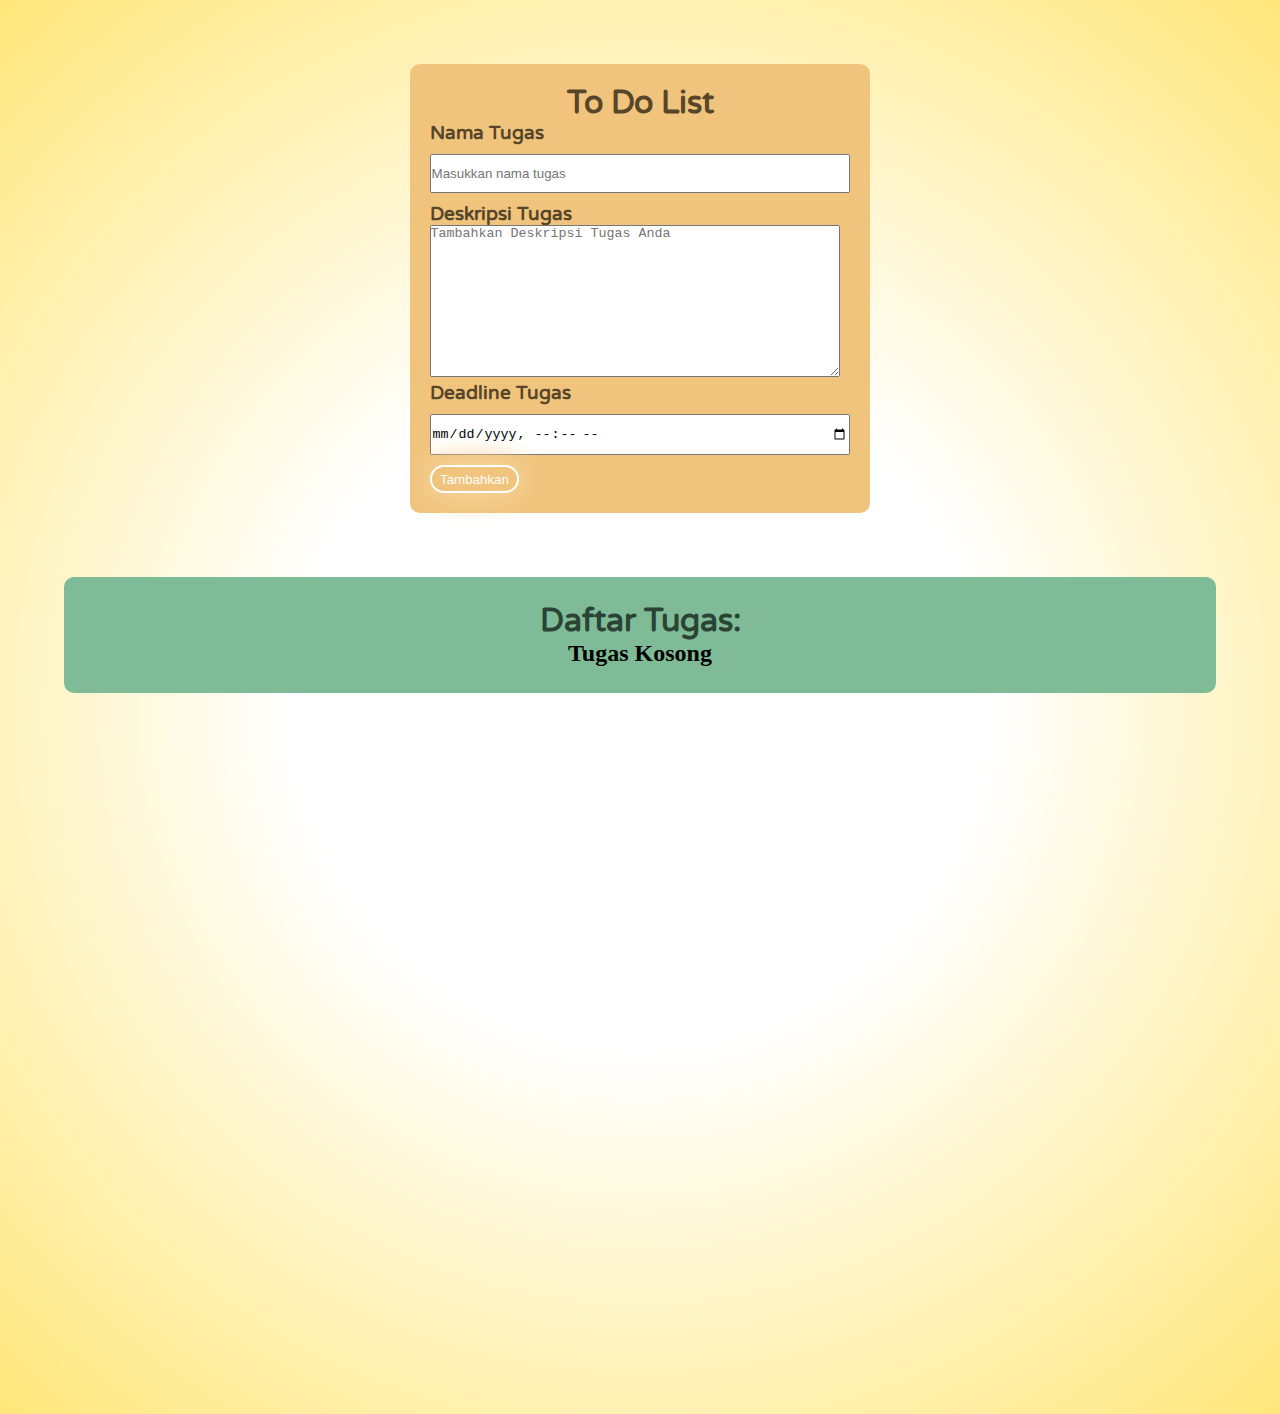
<file: minggu3/index.html>
<!DOCTYPE html>
<html lang="en">
  <head>
    <meta charset="UTF-8" />
    <meta name="viewport" content="width=device-width, initial-scale=1.0" />
    <title>To do list</title>
    <link rel="stylesheet" href="style.css" />
    <link rel="icon" href="https://chevalierlab.netlify.app/img/logo-cheva.jpg" type="image/x-icon" style="border-radius: 50%" />
  </head>
  <body>
    <div class="card">
      <div class="isi-card">
        <h1>To Do List</h1>
        <h3>Nama Tugas</h3>
        <input type="text" placeholder="Masukkan nama tugas" />
        <h3>Deskripsi Tugas</h3>
        <textarea class="desk" data-label="DeskTugas" required="" data-msg="Please enter your message." name="message" placeholder="Tambahkan Deskripsi Tugas Anda" rows="10" aria-required="true"></textarea>
        <h3>Deadline Tugas</h3>
        <input type="datetime-local" />
        <button>Tambahkan</button>
      </div>
    </div>
    <div class="daftar-tugas">
      <h1>Daftar Tugas:</h1>
      <h2 style="text-align: center" id="tgskosong">Tugas Kosong</h2>
      <div class="list-tugas"></div>
    </div>
  </body>
  <script src="script.js"></script>
</html>
</file>
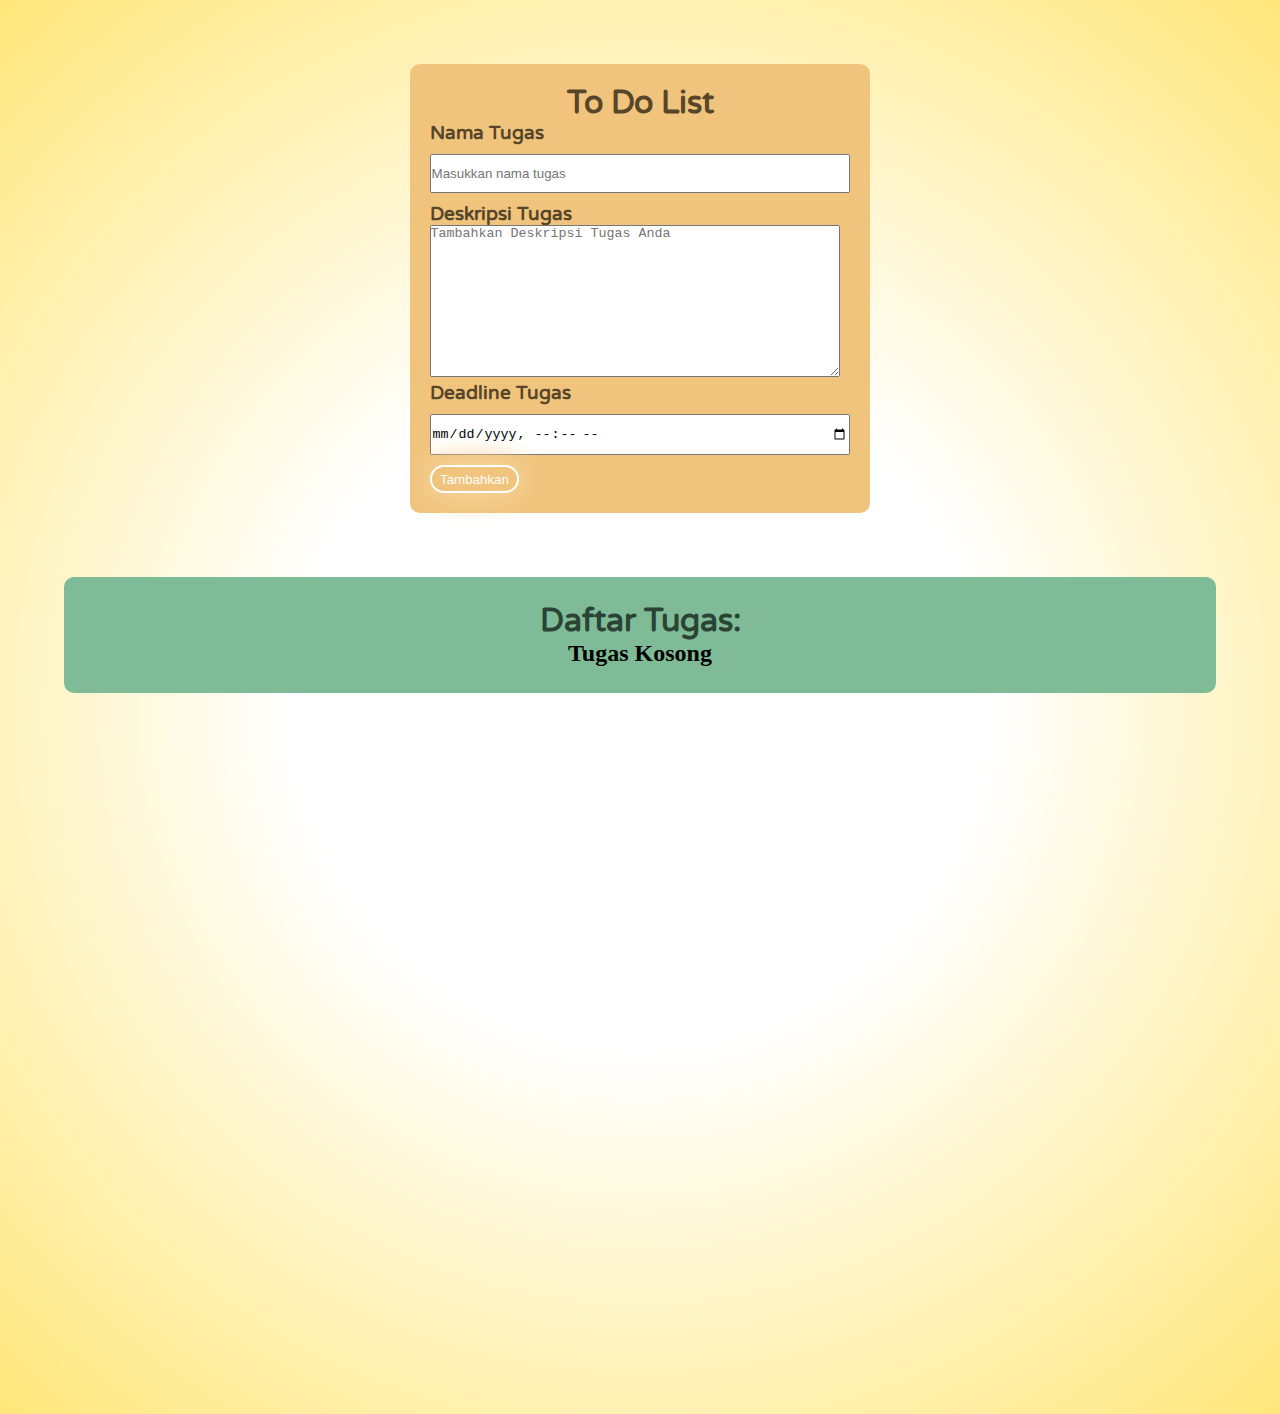
<file: minggu4/index.html>
<!DOCTYPE html>
<html lang="en">
  <head>
    <meta charset="UTF-8" />
    <meta name="viewport" content="width=device-width, initial-scale=1.0" />
    <title>To do list</title>
    <link rel="stylesheet" href="style.css" />
    <link rel="icon" href="https://chevalierlab.netlify.app/img/logo-cheva.jpg" type="image/x-icon" style="border-radius: 50%" />
  </head>
  <body>
    <div class="card">
      <div class="isi-card">
        <h1>To Do List</h1>
        <h3>Nama Tugas</h3>
        <input type="text" placeholder="Masukkan nama tugas" />
        <h3>Deskripsi Tugas</h3>
        <textarea class="desk" data-label="DeskTugas" required="" data-msg="Please enter your message." name="message" placeholder="Tambahkan Deskripsi Tugas Anda" rows="10" aria-required="true"></textarea>
        <h3>Deadline Tugas</h3>
        <input type="datetime-local" />
        <button>Tambahkan</button>
      </div>
    </div>
    <div class="daftar-tugas">
      <h1>Daftar Tugas:</h1>
      <h2 id="empty-message" style="text-align: center; width: 100%;">Tugas Kosong</h2>
      <div class="list-tugas"></div>

    </div>
  </body>
  <script src="script.js"></script>
</html>
</file>
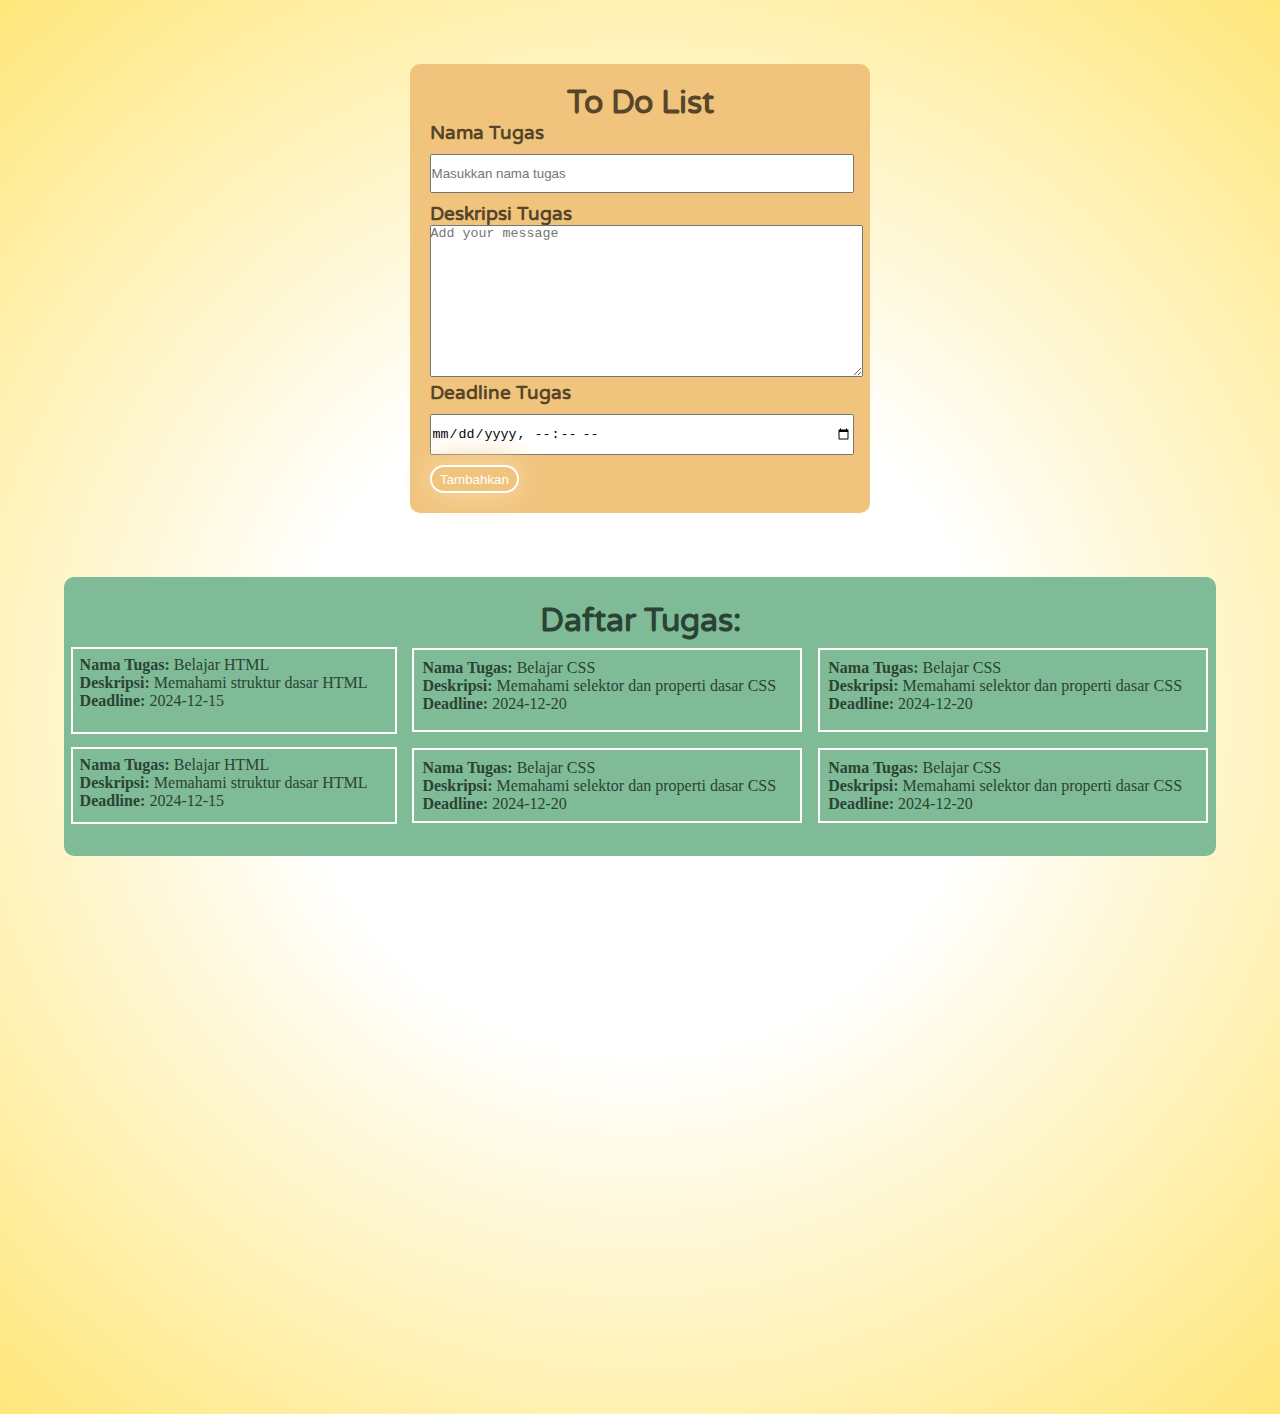
<file: pertemuan2/index.html>
<!DOCTYPE html>
<html lang="en">
  <head>
    <meta charset="UTF-8" />
    <meta name="viewport" content="width=device-width, initial-scale=1.0" />
    <title>To do list</title>
    <link rel="stylesheet" href="style.css" />
    <link rel="icon" href="https://chevalierlab.netlify.app/img/logo-cheva.jpg" type="image/x-icon" style="border-radius: 50%" />
  </head>
  <body>
    <div class="card">
      <div class="isi-card">
        <h1>To Do List</h1>
        <h3>Nama Tugas</h3>
        <input type="text" placeholder="Masukkan nama tugas" />
        <h3>Deskripsi Tugas</h3>
        <textarea data-label="DeskTugas" required="" data-msg="Please enter your message." name="message" placeholder="Add your message" cols="52" rows="10" aria-required="true"></textarea>
        <h3>Deadline Tugas</h3>
        <input type="datetime-local" />
        <button>Tambahkan</button>
      </div>
    </div>
    <div class="daftar-tugas">
      <h1>Daftar Tugas:</h1>
      <div class="list-tugas">
        <div class="tugas">
          <p><b>Nama Tugas:</b> Belajar HTML</p>
          <p><b>Deskripsi:</b> Memahami struktur dasar HTML</p>
          <p><b>Deadline:</b> 2024-12-15</p>
        </div>
        <div class="tugas">
          <p><b>Nama Tugas:</b> Belajar CSS</p>
          <p><b>Deskripsi:</b> Memahami selektor dan properti dasar CSS</p>
          <p><b>Deadline:</b> 2024-12-20</p>
        </div>
        <div class="tugas">
          <p><b>Nama Tugas:</b> Belajar CSS</p>
          <p><b>Deskripsi:</b> Memahami selektor dan properti dasar CSS</p>
          <p><b>Deadline:</b> 2024-12-20</p>
        </div>
        <div class="tugas">
          <p><b>Nama Tugas:</b> Belajar HTML</p>
          <p><b>Deskripsi:</b> Memahami struktur dasar HTML</p>
          <p><b>Deadline:</b> 2024-12-15</p>
        </div>
        <div class="tugas">
          <p><b>Nama Tugas:</b> Belajar CSS</p>
          <p><b>Deskripsi:</b> Memahami selektor dan properti dasar CSS</p>
          <p><b>Deadline:</b> 2024-12-20</p>
        </div>
        <div class="tugas">
          <p><b>Nama Tugas:</b> Belajar CSS</p>
          <p><b>Deskripsi:</b> Memahami selektor dan properti dasar CSS</p>
          <p><b>Deadline:</b> 2024-12-20</p>
        </div>
      </div>
    </div>
  </body>
</html>
</file>
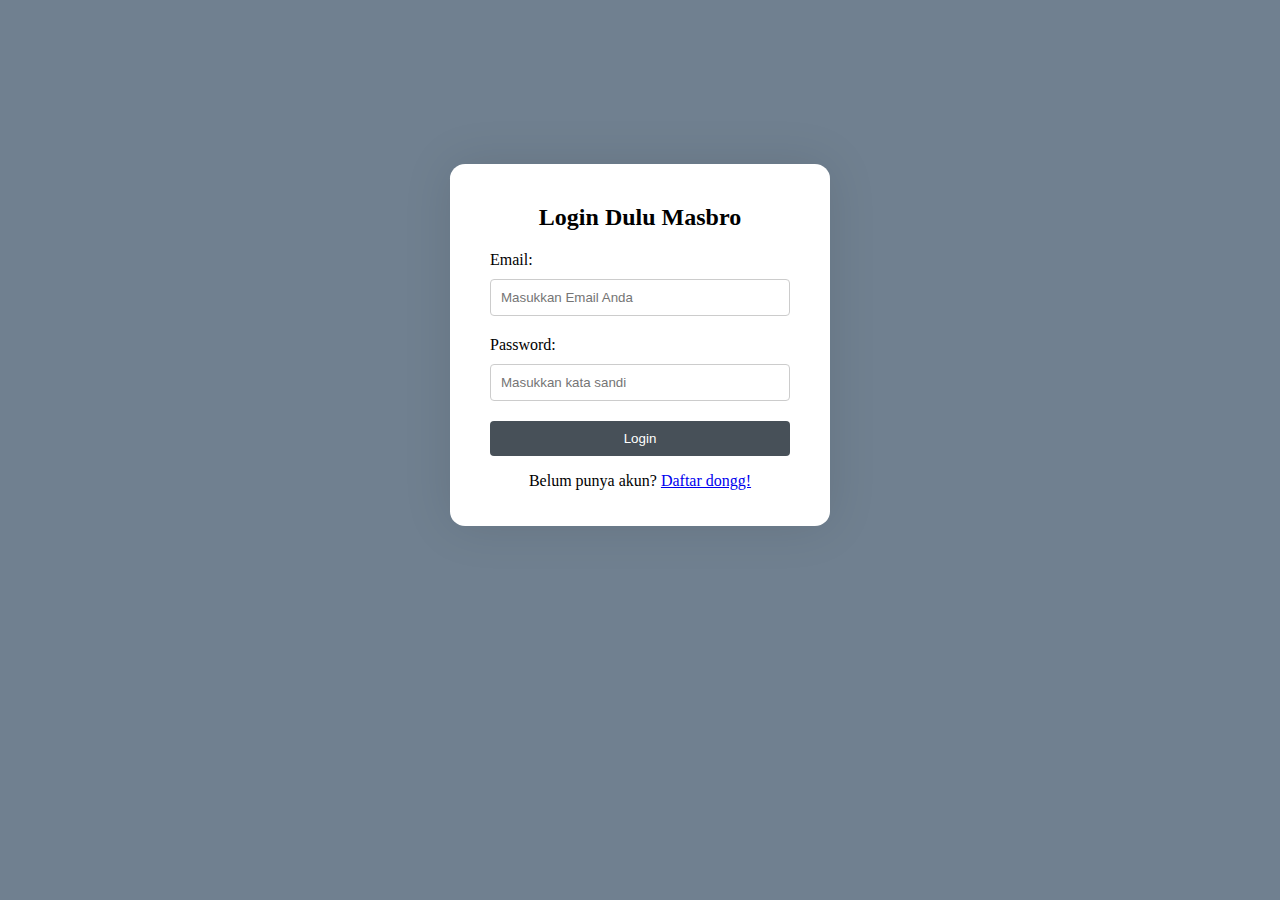
<file: tugasfeb1/index.html>
<!DOCTYPE html>
<html lang="id">
  <head>
    <meta charset="UTF-8" />
    <meta name="viewport" content="width=device-width, initial-scale=1.0" />
    <title>WELCOME | NFHOSTING</title>
    <link rel="stylesheet" href="style.css" />
  </head>
  <body>
    <div class="login-container">
      <h2>Login Dulu Masbro</h2>
      <form action="#" method="POST">
        <label for="email">Email:</label>
        <input type="email" id="email" name="email" placeholder="Masukkan Email Anda" required />

        <label for="password">Password:</label>
        <input type="password" id="password" name="password" placeholder="Masukkan kata sandi" required />

        <button type="submit">Login</button>
        <p>Belum punya akun? <a href="registrasi">Daftar dongg!</a></p>
      </form>
    </div>
  </body>
</html>
</file>
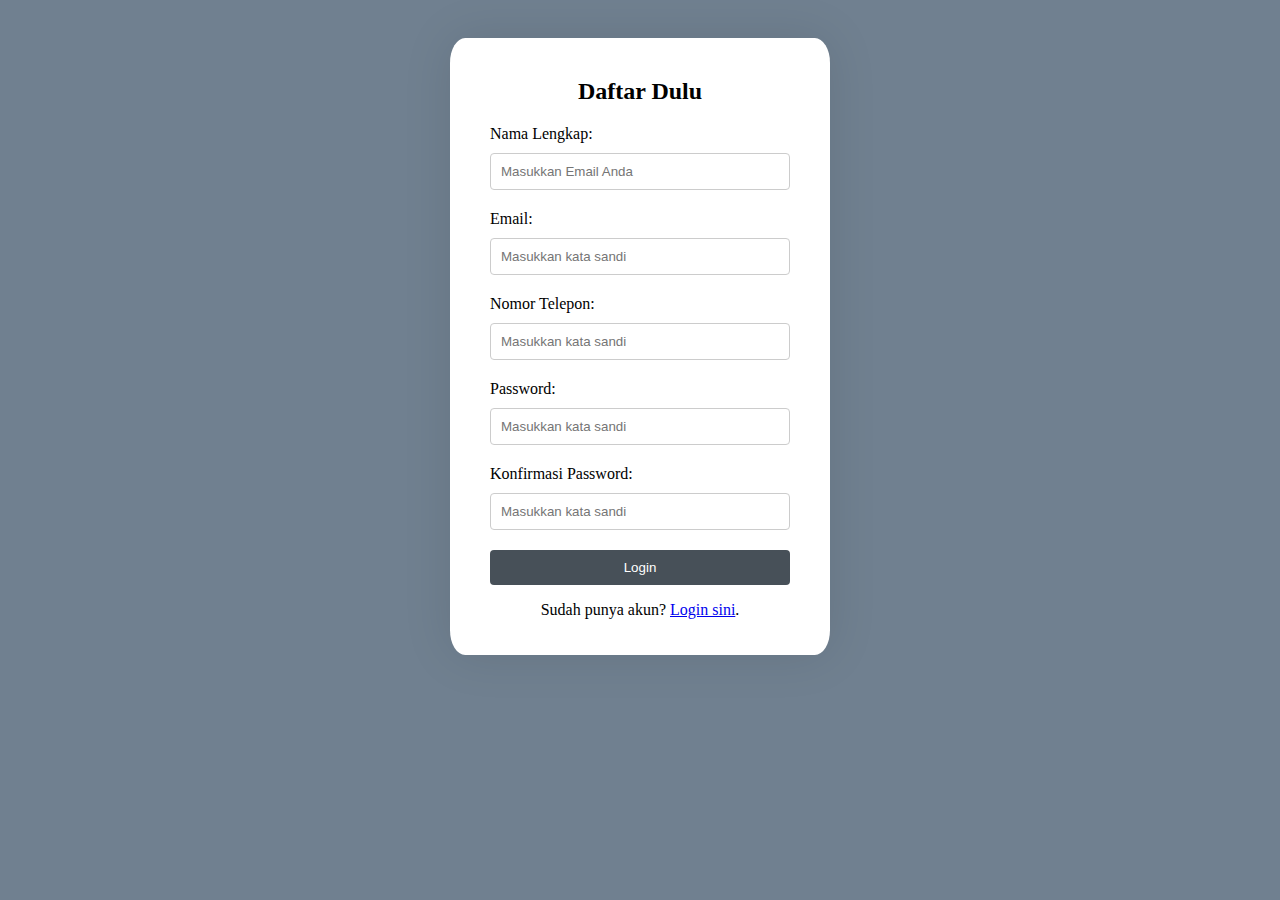
<file: tugasfeb1/registrasi/index.html>
<!DOCTYPE html>
<html lang="id">
  <head>
    <meta charset="UTF-8" />
    <meta name="viewport" content="width=device-width, initial-scale=1.0" />
    <title>REGISTRASI | NFHOSTING</title>
    <link rel="stylesheet" href="style.css" />
  </head>
  <body>
    <div class="login-container">
      <h2>Daftar Dulu</h2>
      <form action="#" method="POST">
        <label for="NamaLengkap">Nama Lengkap:</label>
        <input type="NamaLengkap" id="NamaLengkap" name="NamaLengkap" placeholder="Masukkan Email Anda" required />

        <label for="Email">Email:</label>
        <input type="Email" id="Email" name="Email" placeholder="Masukkan kata sandi" required />

        <label for="NoTelfon">Nomor Telepon:</label>
        <input type="tel" id="NoTelfon" name="NoTelfon" placeholder="Masukkan kata sandi" required />

        <label for="password">Password:</label>
        <input type="password" id="password" name="password" placeholder="Masukkan kata sandi" required />

        <label for="ConfPassword">Konfirmasi Password:</label>
        <input type="password" id="ConfPassword" name="ConfPassword" placeholder="Masukkan kata sandi" required />

        <button type="submit">Login</button>
        <p>Sudah punya akun? <a href=".../index.html">Login sini</a>.</p>
      </form>
    </div>
  </body>
</html>
</file>
<file: minggu3/style.css>
@import url("https://fonts.googleapis.com/css2?family=Varela+Round&display=swap");

* {
  margin: 0;
  padding: 0;
  box-sizing: border-box;
}



body {
  background: rgb(255, 255, 255);
  background: radial-gradient(circle, rgba(255, 255, 255, 1) 36%, rgba(255, 231, 123, 1) 100%);
  height: 150vh;
}
.card {
  margin: 5% 30%;
  font-family: "Varela Round", sans-serif;
  font-weight: 800;
  font-style: normal;
}
.isi-card {
  color: #574629;
  border-radius: 10px;
  background-color: #f0c47d;
  justify-content: center;
  padding: 20px 20px;
  margin: 10px 5%;
}

.isi-card h1 {
  text-align: center;
}

.isi-card button {
  color: #fff;
  border: 2px solid #fff;
  padding: 1% 2%;
  background-color: #f0c47d;
  border-radius: 70px;
  background: #f0c47d;
  box-shadow: 0px 0px 30px #f6d39a, 0px 0px 30px #f6d39a;
}

.isi-card button:hover {
  color: #000000;
  background-color: #ffffff;
  border: 2px solid #f0c47d;
  box-shadow: none;
}
.daftar-tugas {
  border-radius: 10px;
  padding: 2% 0;
  background-color: rgb(126, 187, 150);
  margin: 5% 5% 5% 5%;
}
.daftar-tugas h1 {
  color: rgb(43, 67, 52);
  font-family: "Varela Round", sans-serif;
  font-weight: 800;
  font-style: normal;
  text-align: center;
}
.tugas {
  color: rgb(43, 67, 52);
  margin: 2%;
  padding: 2%;
  border: 2px solid #ffffff;
  border-radius: 10px;
  display: flex;
  flex-direction: column;
  gap: 10px; /* Memberi jarak antara teks dan tombol */
}

.delete-btn {
  align-self: flex-start; /* Supaya tombol sejajar ke kiri dalam border */
  background-color: #ff4444;
  color: white;
  border: none;
  padding: 8px 16px;
  border-radius: 10px;
  cursor: pointer;
  transition: background-color 0.3s ease;
  margin-top: 10px;
}

.delete-btn:hover {
  background-color: #cc0000;
}

.desk-tugas {
  height: 100px;
}
.desk {
  width: 410px;
}
.isi-card input {
  margin: 10px 0;
  width: 100%;
  padding: 10px 0;
}


@media (width < 1000px) {
  .card {
    margin: 0 0;
  }
  .desk {
    width: 100%;
  }
}

@media (width > 1000px) {
  .list-tugas {
    display: grid;
    grid-template-columns: repeat(3, 1fr);
  }
}
</file>
<file: minggu4/style.css>
@import url("https://fonts.googleapis.com/css2?family=Varela+Round&display=swap");

* {
  margin: 0;
  padding: 0;
  box-sizing: border-box;
}



body {
  background: rgb(255, 255, 255);
  background: radial-gradient(circle, rgba(255, 255, 255, 1) 36%, rgba(255, 231, 123, 1) 100%);
  height: 150vh;
}
.card {
  margin: 5% 30%;
  font-family: "Varela Round", sans-serif;
  font-weight: 800;
  font-style: normal;
}
.isi-card {
  color: #574629;
  border-radius: 10px;
  background-color: #f0c47d;
  justify-content: center;
  padding: 20px 20px;
  margin: 10px 5%;
}

.isi-card h1 {
  text-align: center;
}

.isi-card button {
  color: #fff;
  border: 2px solid #fff;
  padding: 1% 2%;
  background-color: #f0c47d;
  border-radius: 70px;
  background: #f0c47d;
  box-shadow: 0px 0px 30px #f6d39a, 0px 0px 30px #f6d39a;
}

.isi-card button:hover {
  color: #000000;
  background-color: #ffffff;
  border: 2px solid #f0c47d;
  box-shadow: none;
}
.daftar-tugas {
  border-radius: 10px;
  padding: 2% 0;
  background-color: rgb(126, 187, 150);
  margin: 5% 5% 5% 5%;
}
.daftar-tugas h1 {
  color: rgb(43, 67, 52);
  font-family: "Varela Round", sans-serif;
  font-weight: 800;
  font-style: normal;
  text-align: center;
}
.tugas {
  color: rgb(43, 67, 52);
  margin: 2%;
  padding: 2%;
  border: 2px solid #ffffff;
  border-radius: 10px;
  display: flex;
  flex-direction: column;
  gap: 10px;
}

.delete-btn {
  align-self: flex-end; 
  background-color: #ff4444;
  color: white;
  border: none;
  padding: 8px 16px;
  border-radius: 10px;
  cursor: pointer;
  transition: background-color 0.3s ease;
  margin-top: 10px;
}

.delete-btn:hover {
  background-color: #cc0000;
}

.desk-tugas {
  height: 100px;
}
.desk {
  width: 410px;
}
.isi-card input {
  margin: 10px 0;
  width: 100%;
  padding: 10px 0;
}


@media (width < 1000px) {
  .card {
    margin: 0 0;
  }
  .desk {
    width: 100%;
  }
}

@media (width > 1000px) {
  .list-tugas {
    display: grid;
    grid-template-columns: repeat(3, 1fr);
  }
}
</file>
<file: pertemuan2/style.css>
@import url("https://fonts.googleapis.com/css2?family=Varela+Round&display=swap");

* {
  margin: 0;
  padding: 0;
}
body {
  background: rgb(255, 255, 255);
  background: radial-gradient(circle, rgba(255, 255, 255, 1) 36%, rgba(255, 231, 123, 1) 100%);
  height: 150vh;
}
.card {
  margin: 5% 30%;
  font-family: "Varela Round", sans-serif;
  font-weight: 800;
  font-style: normal;
}
.isi-card {
  color: #574629;
  border-radius: 10px;
  background-color: #f0c47d;
  justify-content: center;
  padding: 20px 20px;
  margin: 10px 5%;
}

.isi-card h1 {
  text-align: center;
}

.isi-card button {
  color: #fff;
  border: 2px solid #fff;
  padding: 1% 2%;
  background-color: #f0c47d;
  border-radius: 70px;
  background: #f0c47d;
  box-shadow: 0px 0px 30px #f6d39a, 0px 0px 30px #f6d39a;
}

.isi-card button:hover {
  color: #000000;
  background-color: #ffffff;
  border: 2px solid #f0c47d;
  box-shadow: none;
}
.daftar-tugas {
  border-radius: 10px;
  padding: 2% 0;
  background-color: rgb(126, 187, 150);
  margin: 5% 5% 5% 5%;
}
.daftar-tugas h1 {
  color: rgb(43, 67, 52);
  font-family: "Varela Round", sans-serif;
  font-weight: 800;
  font-style: normal;
  text-align: center;
}
.list-tugas {
  display: grid;
  grid-template-columns: auto auto auto;
  grid: 100px / auto auto auto;
}
.desk-tugas {
  height: 100px;
}
.isi-card input {
  margin: 10px 0;
  width: 100%;
  padding: 10px 0;
}

.tugas {
  color: rgb(43, 67, 52);
  margin: 2%;
  padding: 2%;
  border: 2px solid #ffffff;
}
</file>
<file: tugasfeb1/style.css>
body {
  background-color: slategray;
}
.login-container {
  width: 300px;
  margin: 13% auto;
  padding: 20px 40px;
  background-color: #ffffff;
  border-radius: 4%;
  box-shadow: 0 0 50px rgba(0, 0, 0, 0.1);
}
h2 {
  text-align: center;
}

input {
  width: 100%;
  padding: 10px;
  margin: 10px 0;
  margin-bottom: 20px;
  border: 1px solid #ccc;
  border-radius: 4px;
  box-sizing: border-box;
}

button {
  width: 100%;
  padding: 10px;
  background-color: #475058;
  color: #ffffff;
  border: none;
  border-radius: 4px;
  cursor: pointer;
}

button:hover {
  background-color: #7f8a95;
  color: #252b2f;
}

p {
  text-align: center;
}

p a:hover {
  color: rgb(70, 85, 255);
}

@media (width < 600px) {
  .login-container {
    margin-top: 50%;
    width: 70%;
    margin: 35% auto;
  }

  input[type="text"],
  input[type="password"],
  button[type="submit"] {
    font-size: 16px;
  }
}
</file>
<file: tugasfeb1/registrasi/style.css>
body {
  background-color: slategray;
}
.login-container {
  width: 300px;
  margin: 3% auto;
  padding: 20px 40px;
  background-color: #ffffff;
  border-radius: 4%;
  box-shadow: 0 0 50px rgba(0, 0, 0, 0.1);
}
h2 {
  text-align: center;
}

input {
  width: 100%;
  padding: 10px;
  margin: 10px 0;
  margin-bottom: 20px;
  border: 1px solid #ccc;
  border-radius: 4px;
  box-sizing: border-box;
}

button {
  width: 100%;
  padding: 10px;
  background-color: #475058;
  color: white;
  border: none;
  border-radius: 4px;
  cursor: pointer;
}

button:hover {
  background-color: #7f8a95;
  color: #252b2f;
}

p {
  text-align: center;
}

p a:hover {
  color: rgb(70, 85, 255);
}

@media (width < 600px) {
  .login-container {
    margin-top: 50%;
    width: 70%;
    margin: 10% auto;
  }

  input[type="text"],
  input[type="password"],
  button[type="submit"] {
    font-size: 16px;
  }
}
</file>
